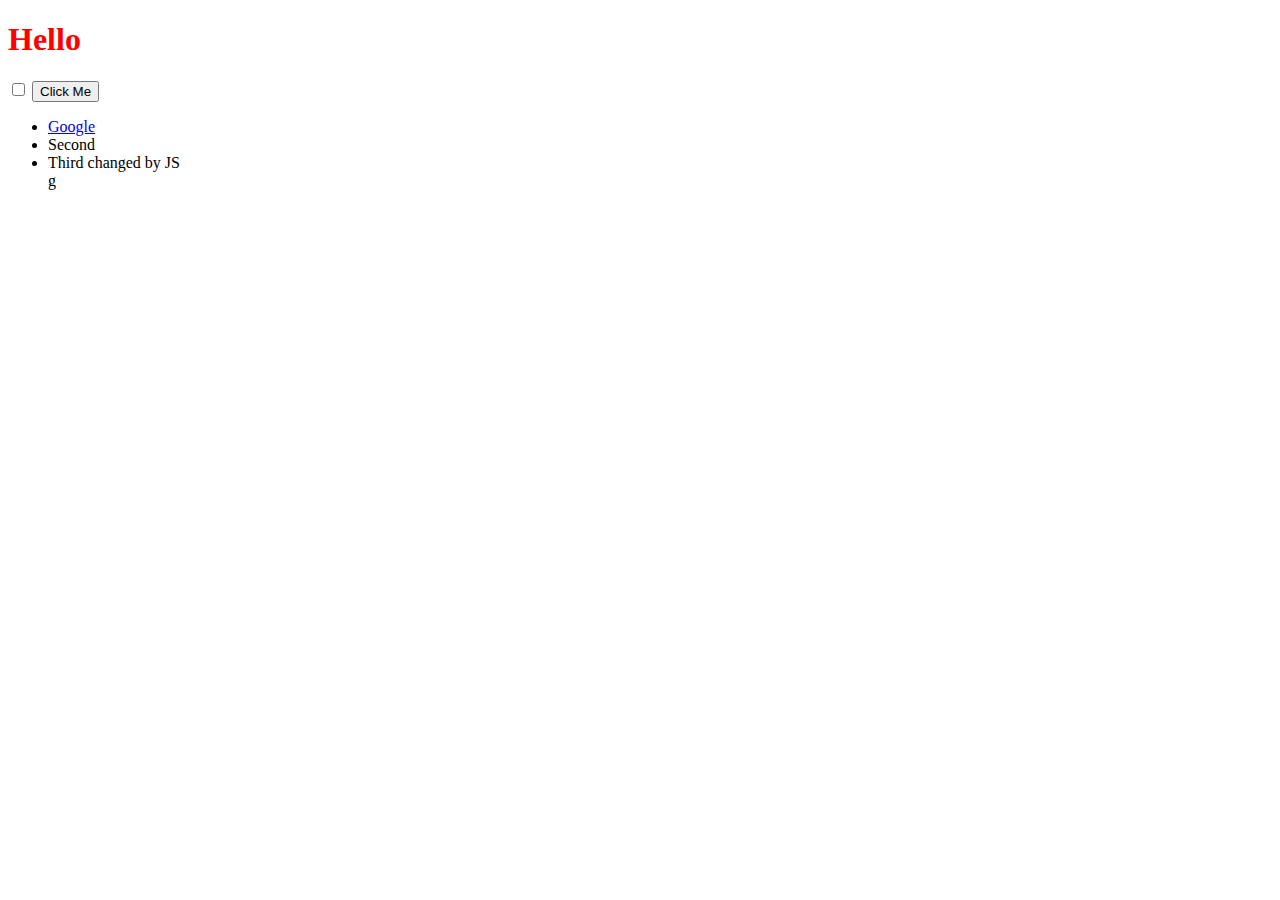
<file: dom/index.html>
<!DOCTYPE html>
<html lang="en" dir="ltr">

<head>
  <meta charset="utf-8">
  <title>My Website</title>
  <link rel="stylesheet" href="styles.css">

</head>

<body>

  <h1>Hello</h1>

  <input type="checkbox">

  <button style=":active color:red;">Click Me</button>

  <ul>
    <li class="list">
      <a href="https://www.google.com">Google</a>
    </li>
    <li class="list">Second</li>
    <li class="list">Third</li>g
  </ul>
  <script type="text/javascript" src="index.js"></script>
</body>

</html>
</file>
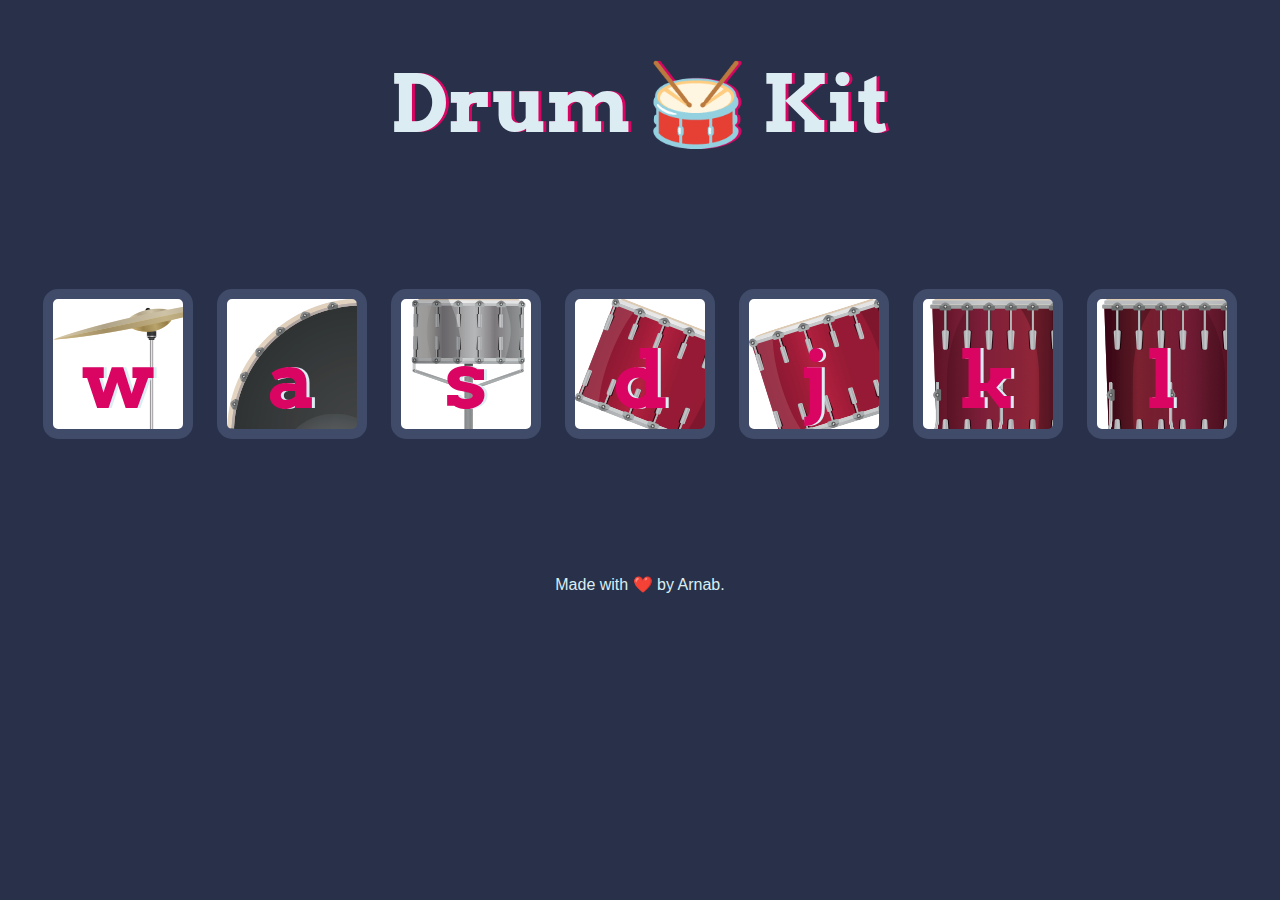
<file: drumkit/index.html>
<!DOCTYPE html>
<html lang="en" dir="ltr">

<head>
  <meta charset="utf-8">
  <title>Drum Kit</title>
  <link rel="stylesheet" href="styles.css">
  <link href="https://fonts.googleapis.com/css?family=Arvo" rel="stylesheet">
</head>

<body>

  <h1 id="title">Drum 🥁 Kit</h1>
  <div class="set">
    <button class="w drum">w</button>
    <button class="a drum">a</button>
    <button class="s drum">s</button>
    <button class="d drum">d</button>
    <button class="j drum">j</button>
    <button class="k drum">k</button>
    <button class="l drum">l</button>
  </div>


  <footer>
    Made with ❤️ by Arnab.
  </footer>
  <script type="text/javascript" src="index.js"></script>
</body>

</html>
</file>
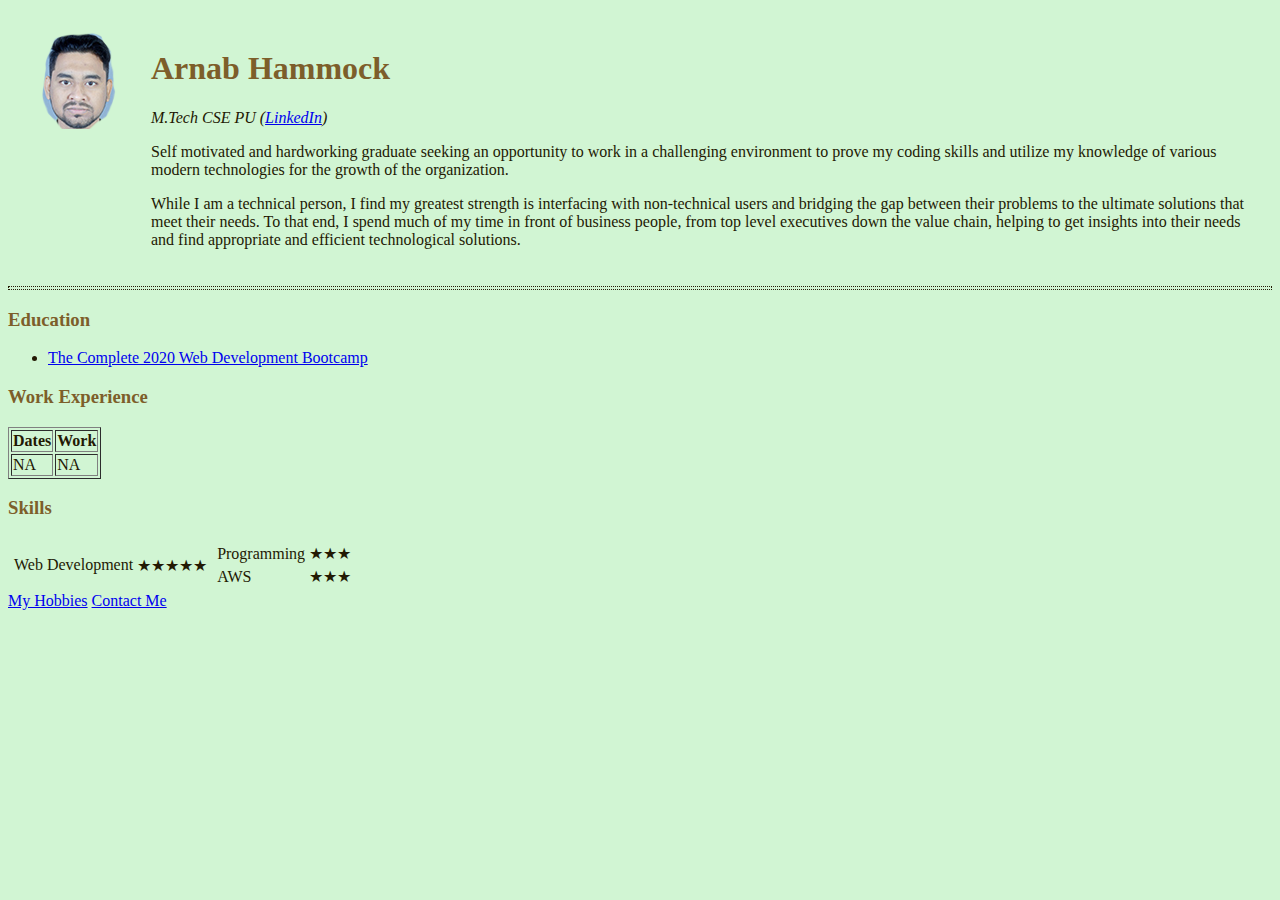
<file: html_personal_site/index.html>
<!-- https://developer.mozilla.org/en-US/docs/Web/HTML/Element/em -->
<!DOCTYPE html>
<html lang="en" dir="ltr">

<head>
  <meta charset="utf-8">
  <meta name="description" content="HTML Personal Site Project for Udemy Webdev 2020 Bootcamp">
  <link rel="stylesheet" href="styles/index.css">
  <title>Arnab's Personal Site</title>
</head>

<!-- https://developer.mozilla.org/en-US/docs/Web/CSS/background-color -->
<!-- https://colorhunt.co/palette/177317 -->
<!-- https://www.w3schools.com/cssref/css_colors.asp -->
<!-- https://developer.mozilla.org/en-US/docs/Web/CSS/color -->
<body>
  <!-- https://developer.mozilla.org/en-US/docs/Web/HTML/Element/img -->
  <!-- https://resize.imageonline.co/ -->
  <!-- https://crop-circle.imageonline.co/ -->
  <table cellspacing="20">
    <tr>
      <td valign="top">
        <img src="images/Arnab-circle-cropped-small.png" alt="Arnab Sarkar (@Arnab on Twitter)">

      </td>
      <td>
        <h1>Arnab Hammock</h1>
        <p><em>M.Tech CSE PU (<a href="https://www.linkedin.com/in/sarkarnab/">LinkedIn</a>)</em></p>
        <p>
          Self motivated and hardworking graduate seeking an opportunity to work in a challenging environment to prove my coding skills and utilize my knowledge of various modern technologies for the growth of the organization.
        </p>
        <p>
          While I am a technical person, I find my greatest strength is interfacing with non-technical users and bridging the gap between their problems to the ultimate solutions that meet their needs. To that end, I spend much of my time in front of
          business people, from top level executives down the value chain, helping to get insights into their needs and find appropriate and efficient technological solutions.
        </p>
      </td>
    </tr>
  </table>
  <hr />
  <!-- https://developer.mozilla.org/en-US/docs/Web/HTML/Element/ul -->
  <h3>Education</h3>
  <ul>
    <li>
      <a href="https://www.udemy.com/course/the-complete-web-development-bootcamp">The Complete 2020 Web Development Bootcamp</a>
    </li>

  </ul>
  <!-- https://developer.mozilla.org/en-US/docs/Learn/HTML/Tables/Basics -->
  <h3>Work Experience</h3>
  <table border="1">
    <thead>
      <tr>
        <th>
          Dates
        </th>
        <th>
          Work
        </th>
      </tr>
    </thead>
    <tbody>
      <tr>
        <td>
          NA
        </td>
        <td>
          NA
        </td>
      </tr>

    </tbody>
  </table>
  <h3>Skills</h3>
  <table>
    <tr>
      <td>
        <table>

          <tr>
            <td>
              Web Development
            </td>
            <td>
              ★★★★★
            </td>
          </tr>
        </table>
      </td>
      <td>
        <table>
          <tr>
            <td>
              Programming
            </td>
            <td>
              ★★★
            </td>
          </tr>
          <tr>
            <td>
              AWS
            </td>
            <td>
              ★★★
            </td>
          </tr>
        </table>
      </td>
    </tr>
  </table>
  <a href="hobbies.html">My Hobbies</a>
  <a href="contact-me.html">Contact Me</a>
</body>

</html>
</file>
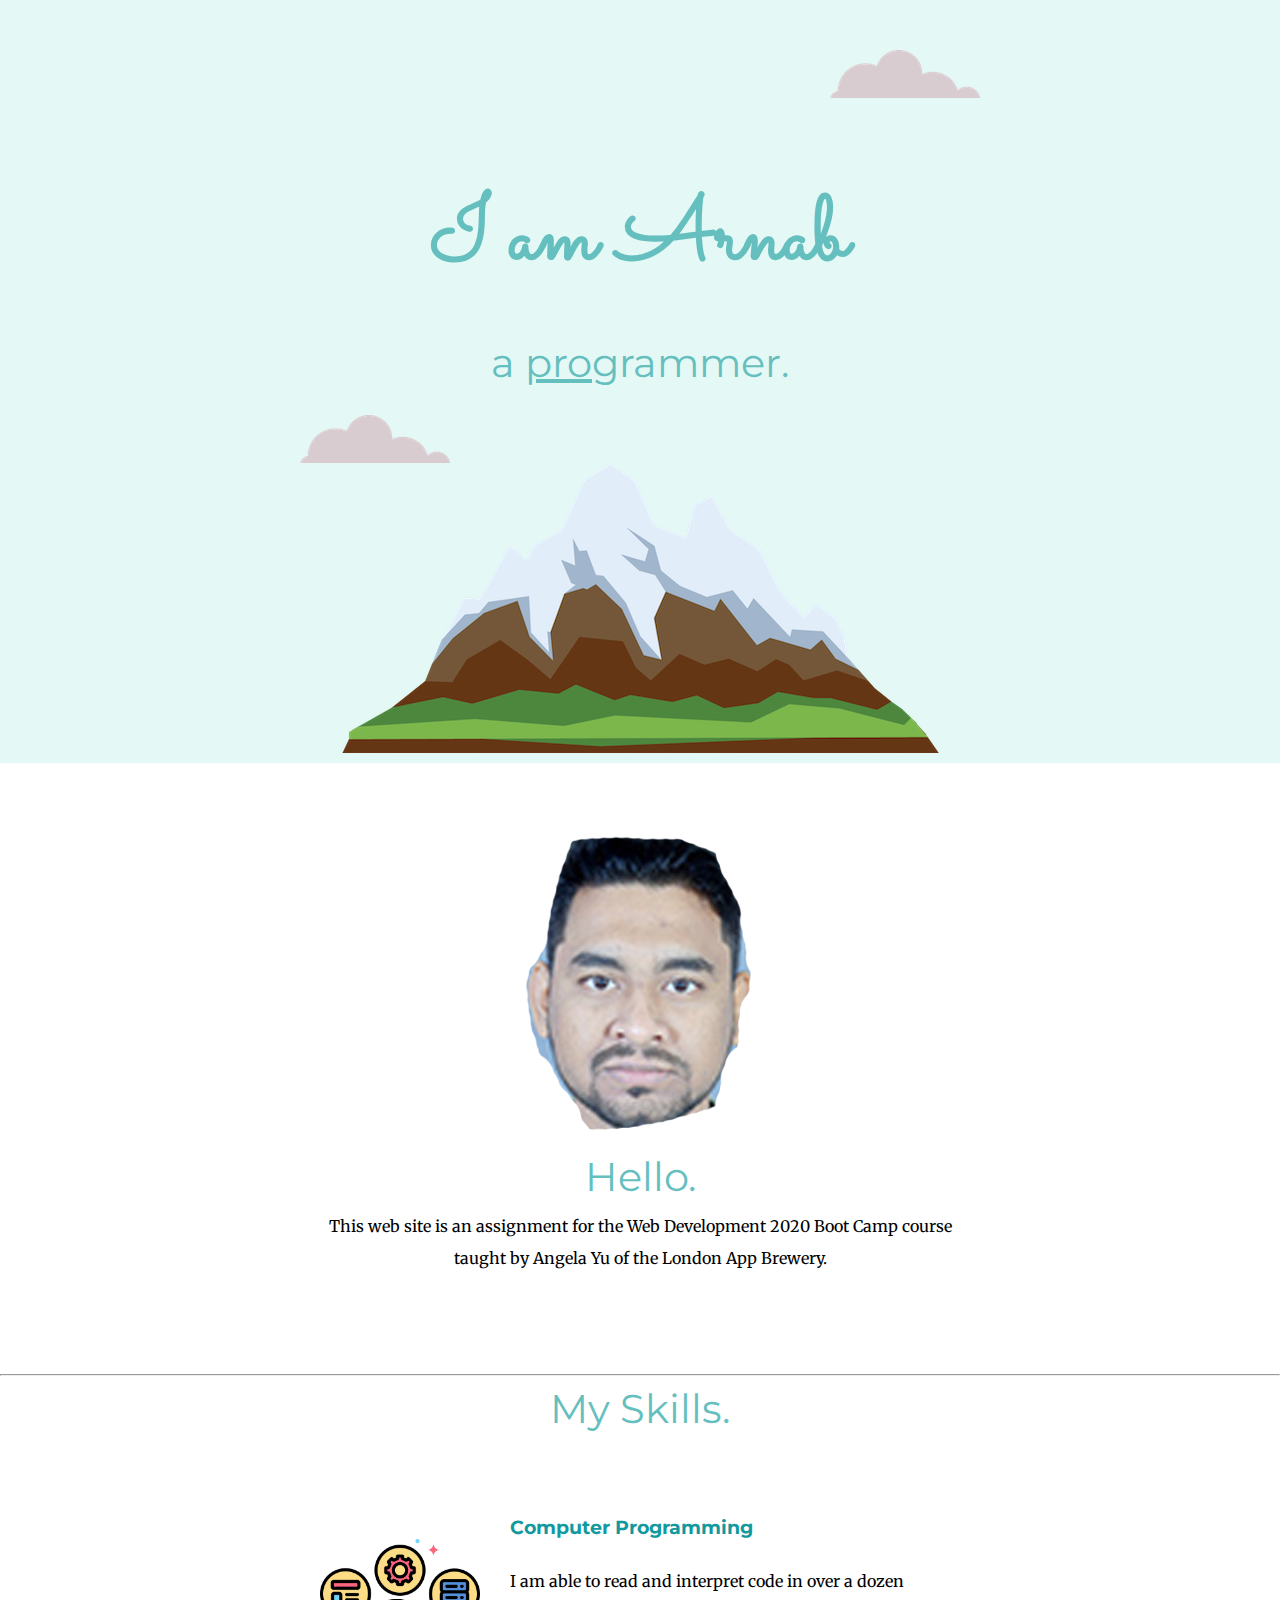
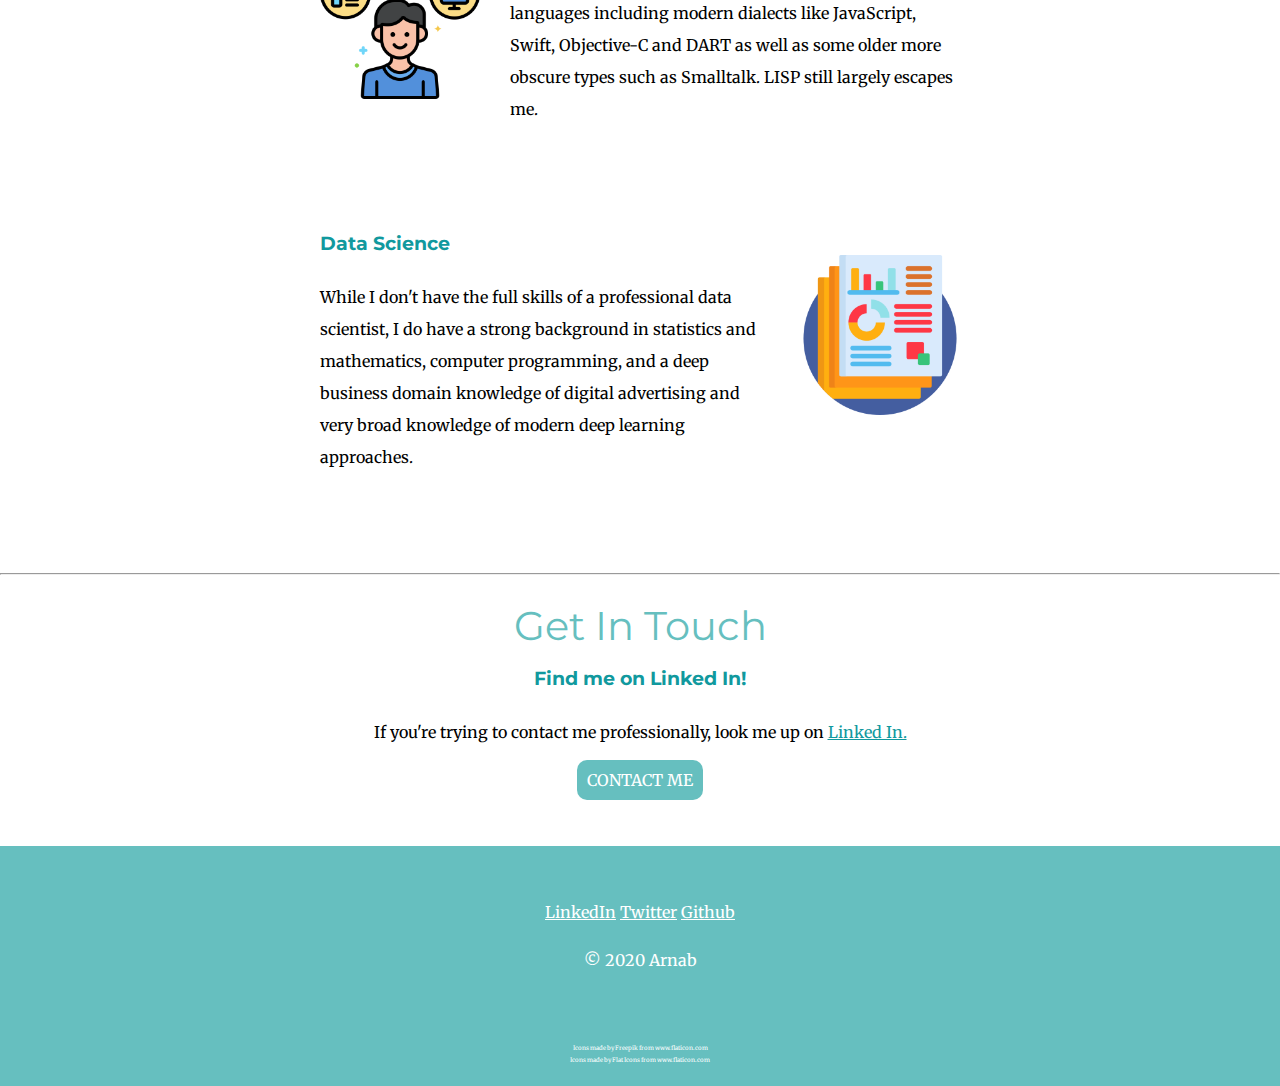
<file: html_professional_site/index.html>
<!DOCTYPE html>
<html lang="en" dir="ltr">

<head>
  <meta charset="utf-8">
  <link rel="stylesheet" href="styles/index.css">
  <link rel="icon" href="favicon.png">
  <link href="https://fonts.googleapis.com/css?family=Merriweather|Montserrat|Sacramento&display=swap" rel="stylesheet">
  <title>My Professional Site</title>
</head>
<!-- http://markusvogl.com/web1/interactive_box_model/css_box_demo.html -->

<body>
  <div class="top-container">
    <img class="top-cloud" src="images/cloud.png" alt="cloud-img">
    <h1>I am Arnab</h1>
    <h2>
      a <span class="pro-span">pro</span>grammer.
    </h2>
    <img class="bottom-cloud" src="images/cloud.png" alt="cloud-img">
    <img src="images/mountain.png" alt="mountain-img">
  </div>
  <div class="middle-container">
    <div class="profile">
      <img class="image-me" src="images/Arnab-circle-cropped.png" alt="Arnab">
      <h2>Hello.</h2>
      <p class="profile-text">This web site is an assignment for the Web Development 2020 Boot Camp course taught by Angela Yu of the London App Brewery.</p>
    </div>
    <hr>
    <div class="skills">
      <h2>My Skills.</h2>
      <div class="skill-row">
        <img class="skill-image-left" src="images/my-icons-collection/png/003-computer.png" alt="Computer Programming">
        <h3>Computer Programming</h3>
        <p>I am able to read and interpret code in over a dozen languages including modern dialects like JavaScript, Swift, Objective-C and DART as well as some older more obscure types such as Smalltalk.  LISP still largely escapes me.</p>
      </div>
      <div class="skill-row">
        <img class="skill-image-right" src="images/my-icons-collection/png/001-report.png" alt="Data Science">
        <h3>Data Science</h3>
        <p>While I don't have the full skills of a professional data scientist, I do have a strong background in statistics and mathematics, computer programming, and a deep business domain knowledge of digital advertising and very broad knowledge of modern deep learning approaches.</p>
      </div>
    </div>
    <hr>
    <div class="contact-me">
      <h2>Get In Touch</h2>
      <h3>Find me on Linked In!</h3>
      <p>If you're trying to contact me professionally, look me up on <a href="https://www.linkedin.com/in/sarkarnab">Linked In.</a></p>
      <a class="btn" href="mailto:name@email.com">CONTACT ME</a>
    </div>
  </div>

  <div class="bottom-container">
    <a class="footer-link" href="https://www.linkedin.com/in/sarkarnab">LinkedIn</a>
    <a class="footer-link" href="https://twitter.com/sarkarnab">Twitter</a>
    <a class="footer-link" href="https://github.com/sarkarnab">Github</a>
    <p class="copyright">© 2020 Arnab</p>
  </div>

  <div class="bottom-attribution">
    <div>Icons made by <a href="https://www.flaticon.com/authors/freepik" title="Freepik">Freepik</a> from <a href="https://www.flaticon.com/" title="Flaticon">www.flaticon.com</a></div>
    <div>Icons made by <a href="https://www.flaticon.com/authors/flat-icons" title="Flat Icons">Flat Icons</a> from <a href="https://www.flaticon.com/" title="Flaticon">www.flaticon.com</a></div>
  </div>

</body>

</html>
</file>
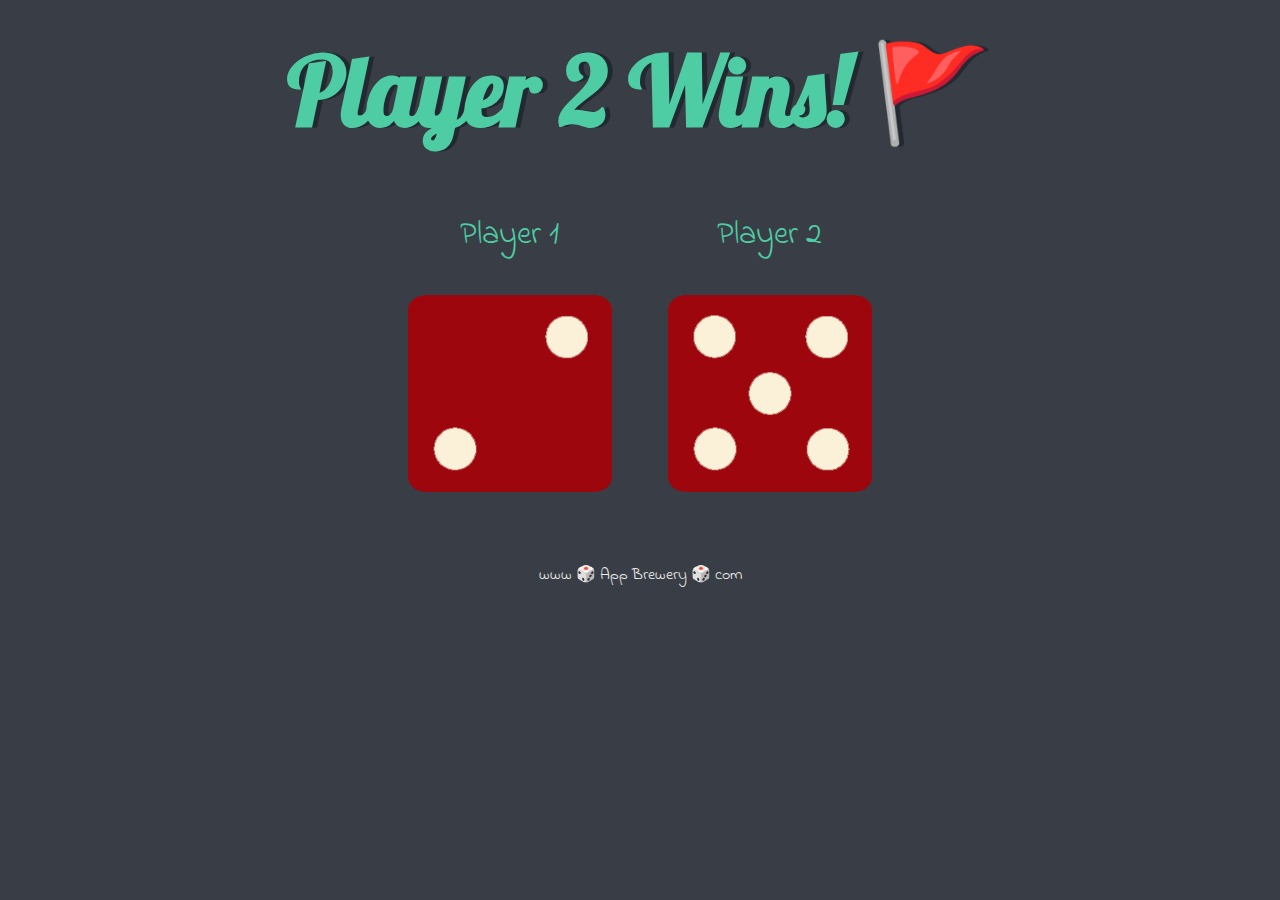
<file: dice/dice.html>
<!DOCTYPE html>
<html lang="en" dir="ltr">
  <head>
    <meta charset="utf-8">
    <title>Dicee</title>
    <link rel="stylesheet" href="styles.css">
    <link href="https://fonts.googleapis.com/css?family=Indie+Flower|Lobster" rel="stylesheet">
  </head>
  <body>

    <div class="container">
      <h1>Refresh Me</h1>

      <div class="dice">
        <p>Player 1</p>
        <img id="img1" class="img1" src="images/dice1.png">
      </div>

      <div class="dice">
        <p>Player 2</p>
        <img id="img2" class="img2" src="images/dice1.png">
      </div>

    </div>


  </body>

  <footer>
    www 🎲 App Brewery 🎲 com
  </footer>
  <script src="index.js" type="text/javascript"></script>
</html>
</file>
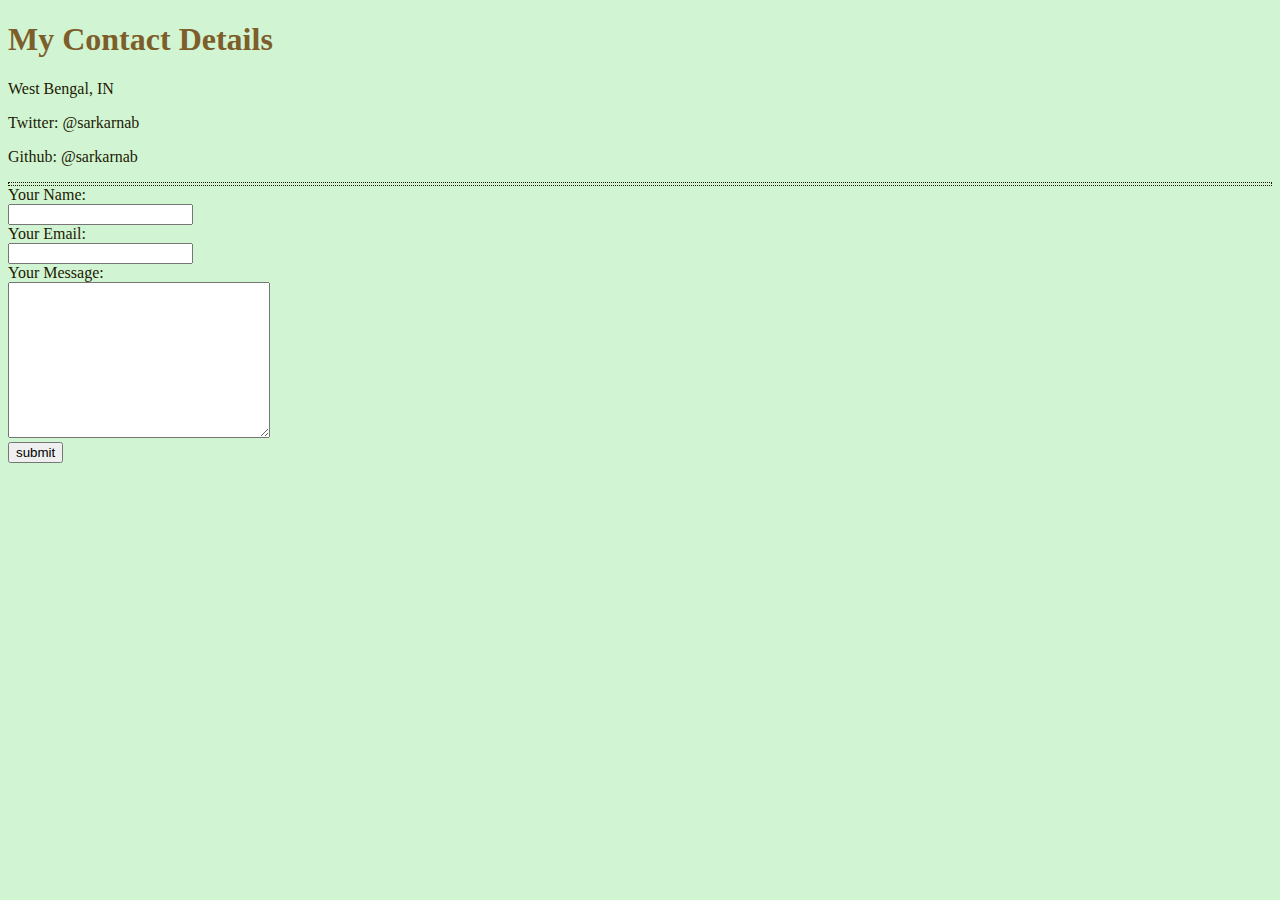
<file: html_personal_site/contact-me.html>
<!DOCTYPE html>
<html lang="en" dir="ltr">

<head>
  <meta charset="utf-8">
  <link rel="stylesheet" href="styles/index.css">
  <title>Contact Me</title>
</head>

<body>
  <h1>My Contact Details</h1>
  <p>
    West Bengal, IN
  </p>
  <p>Twitter: @sarkarnab</p>
  <p>Github: @sarkarnab</p>
  <hr>
  <form class="" action="mailto:example@example.com" method="post" enctype="text/plain">
    <label>Your Name:</label><br>
    <input type="text" name="name" value=""><br>
    <label>Your Email:</label><br>
    <input type="text" name="email" value=""><br>
    <label>Your Message:</label><br>
    <textarea name="message" rows="10" cols="30"></textarea><br>
    <input type="submit" name="submit" value="submit">
  </form>
</body>

</html>
</file>
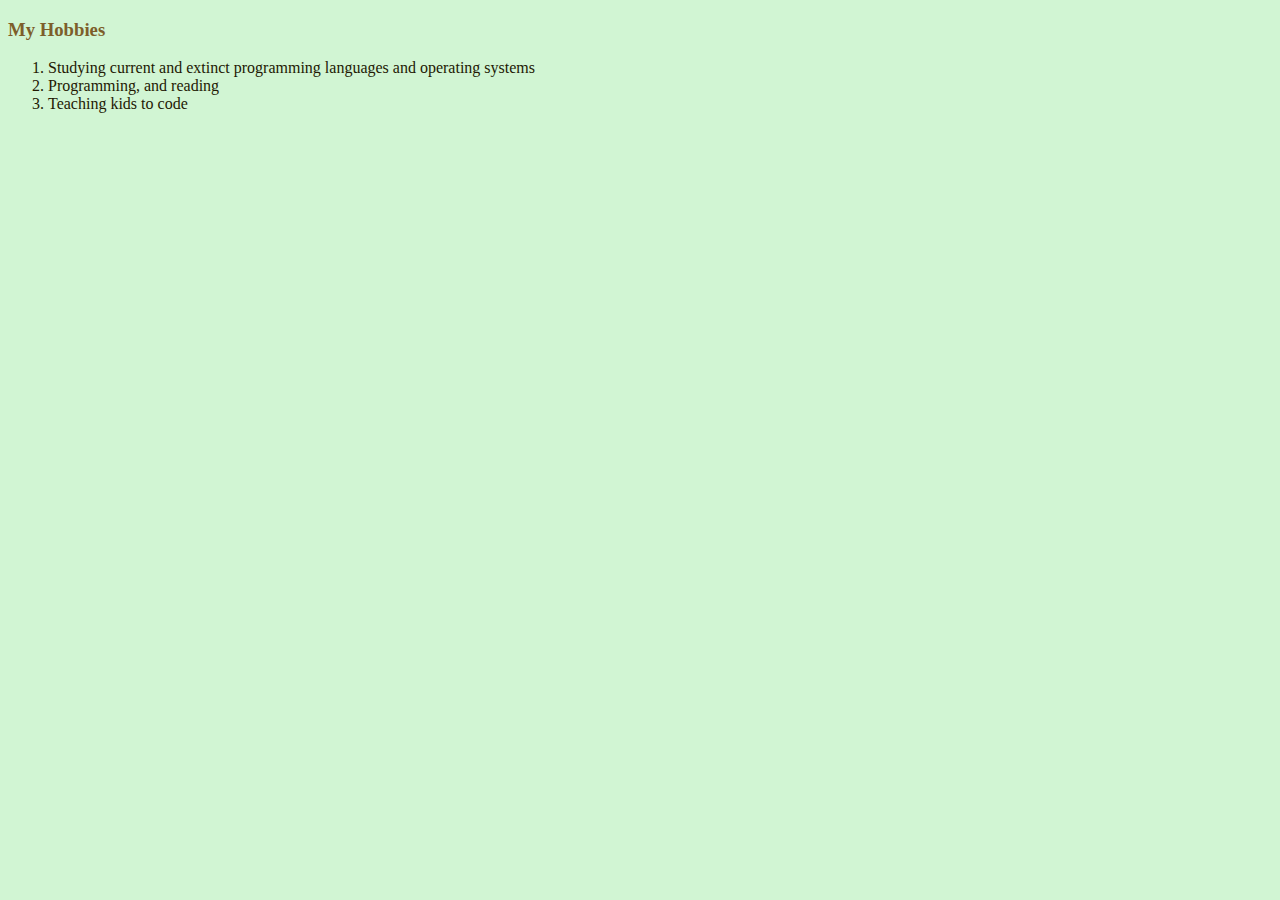
<file: html_personal_site/hobbies.html>
<!DOCTYPE html>
<html lang="en" dir="ltr">
  <head>
    <meta charset="utf-8">
    <link rel="stylesheet" href="styles/index.css">
    <title>My <Hobbies></Hobbies></title>
  </head>
  <body>
    <!-- https://developer.mozilla.org/en-US/docs/Web/HTML/Element/ol -->
    <h3>My Hobbies</h3>
    <ol>
      <li>
        Studying current and extinct programming languages and operating systems
      </li>

      <li>
        Programming, and reading
      </li>
      <li>
        Teaching kids to code
      </li>
    </ol>

  </body>
</html>
</file>
<file: dom/styles.css>
h1 {
  color: red;
}

.invisible {
  visibility: hidden;
}

.huge {
  color: blue;
  font-size: 10rem;
  font-weight: bolder;
}
</file>
<file: drumkit/styles.css>
body {
  text-align: center;
  background-color: #283149;
}

h1 {
  font-size: 5rem;
  color: #DBEDF3;
  font-family: "Arvo", cursive;
  text-shadow: 3px 0 #DA0463;

}

footer {
  color: #DBEDF3;
  font-family: sans-serif;
}

.w {
  background-image: url('images/crash.png');
}

.a {
  background-image: url('images/kick.png');
}

.s {
  background-image: url('images/snare.png');
}

.d {
  background-image: url('images/tom1.png');
}

.j {
  background-image: url('images/tom2.png');
}

.k {
  background-image: url('images/tom3.png');
}

.l {
  background-image: url('images/tom4.png');
}

.set {
  margin: 10% auto;
}

.game-over {
  background-color: red;
  opacity: 0.8;
}

.pressed {
  box-shadow: 0 3px 4px 0 #DBEDF3;
  opacity: 0.5;
}

.red {
  color: red;
}

.drum {
  outline: none;
  border: 10px solid #404B69;
  font-size: 5rem;
  font-family: 'Arvo', cursive;
  line-height: 2;
  font-weight: 900;
  color: #DA0463;
  text-shadow: 3px 0 #DBEDF3;
  border-radius: 15px;
  display: inline-block;
  width: 150px;
  height: 150px;
  text-align: center;
  margin: 10px;
  background-color: white;
}
</file>
<file: html_personal_site/styles/index.css>
body, hr {
  background-color: #d1f5d3;
  color: #231903;
}

h1, h2, h3 {
  color: #7d5e2a;
}

hr {
  border-style:  dotted;
  height: 2px;
  margin: 0;
  border: 2px 0 0 0;
}
</file>
<file: html_professional_site/styles/index.css>
/* https://developer.mozilla.org/en-US/docs/Web/CSS/margin */
/* https://developer.mozilla.org/en-US/docs/Learn/CSS/Styling_text/Web_fonts */
/* https://www.cssfontstack.com/ */
/* https://fonts.google.com/ */
body {
  margin:0;
  text-align: center;
  font-family: 'Merriweather', serif;
  line-height: 2;
}

h1 {
  font-size: 5.625rem;
  font-family: 'Sacramento', cursive;
  margin: 50px auto 0 auto;
  color: #66BFBF;
}

h2 {
  font-size: 2.5rem;
  line-height: 0;
  font-family: 'Montserrat', sans-serif;
  color: #66BFBF;
  font-weight: normal;
}

h3 {
  font-family: 'Montserrat', sans-serif;
  color: #11999E;
}

a {
  color: #11999E;
}

.pro-span {
  text-decoration: underline;
}

.top-container {
  background-color: #E4F9F5;
  position: relative;
  padding-top: 100px;
}

.middle-container {
  margin-top: -50px;
}

.contact-me {
  padding: 10px 0 50px;
}

.bottom-container {
  background-color: #66BFBF;
  padding: 50px 0;
}

.bottom-attribution {
  background-color: #66BFBF;
  font-size: 0.25em;
  color: white;
  padding-bottom: 20px;
}

.bottom-attribution a {
  color: white;
  text-decoration: none;
}

.top-cloud {
  position: absolute;
  right: 300px;
  top: 50px;
}

.bottom-cloud {
  position: absolute;
  left: 300px;
  bottom: 300px;
}

.profile {
  margin: 100px auto;
}

.profile-text {
  width: 50%;
  margin: 0 auto;
}
.image-me {
  width: 25%;
}

.skill-row {
  width: 50%;
  margin: 100px auto;
  text-align: left;
}

.skill-image-left {
  width: 25%;
  float: left;
  margin-top: 30px;
  margin-right: 30px;
  margin-bottom: 30px;
}

.skill-image-right {
  width: 25%;
  float: right;
  margin-top: 30px;
  margin-left: 30px;
  margin-bottom: 30px;
}

.copyright, .footer-link {
  color: white;
}

.btn {
  background-color: #66BFBF;
  color: white;
  text-decoration: none;
  padding: 10px;
  border-radius: 10px;
  margin-top: 100px;
}
</file>
<file: dice/styles.css>
.container {
  width: 70%;
  margin: auto;
  text-align: center;
}

.dice {
  text-align: center;
  display: inline-block;

}

body {
  background-color: #393E46;
}

h1 {
  margin: 30px;
  font-family: 'Lobster', cursive;
  text-shadow: 5px 0 #232931;
  font-size: 6rem;
  color: #4ECCA3;
}

p {
  font-size: 2rem;
  color: #4ECCA3;
  font-family: 'Indie Flower', cursive;
}

img {
  width: 80%;
}

footer {
  margin-top: 5%;
  color: #EEEEEE;
  text-align: center;
  font-family: 'Indie Flower', cursive;

}
</file>
